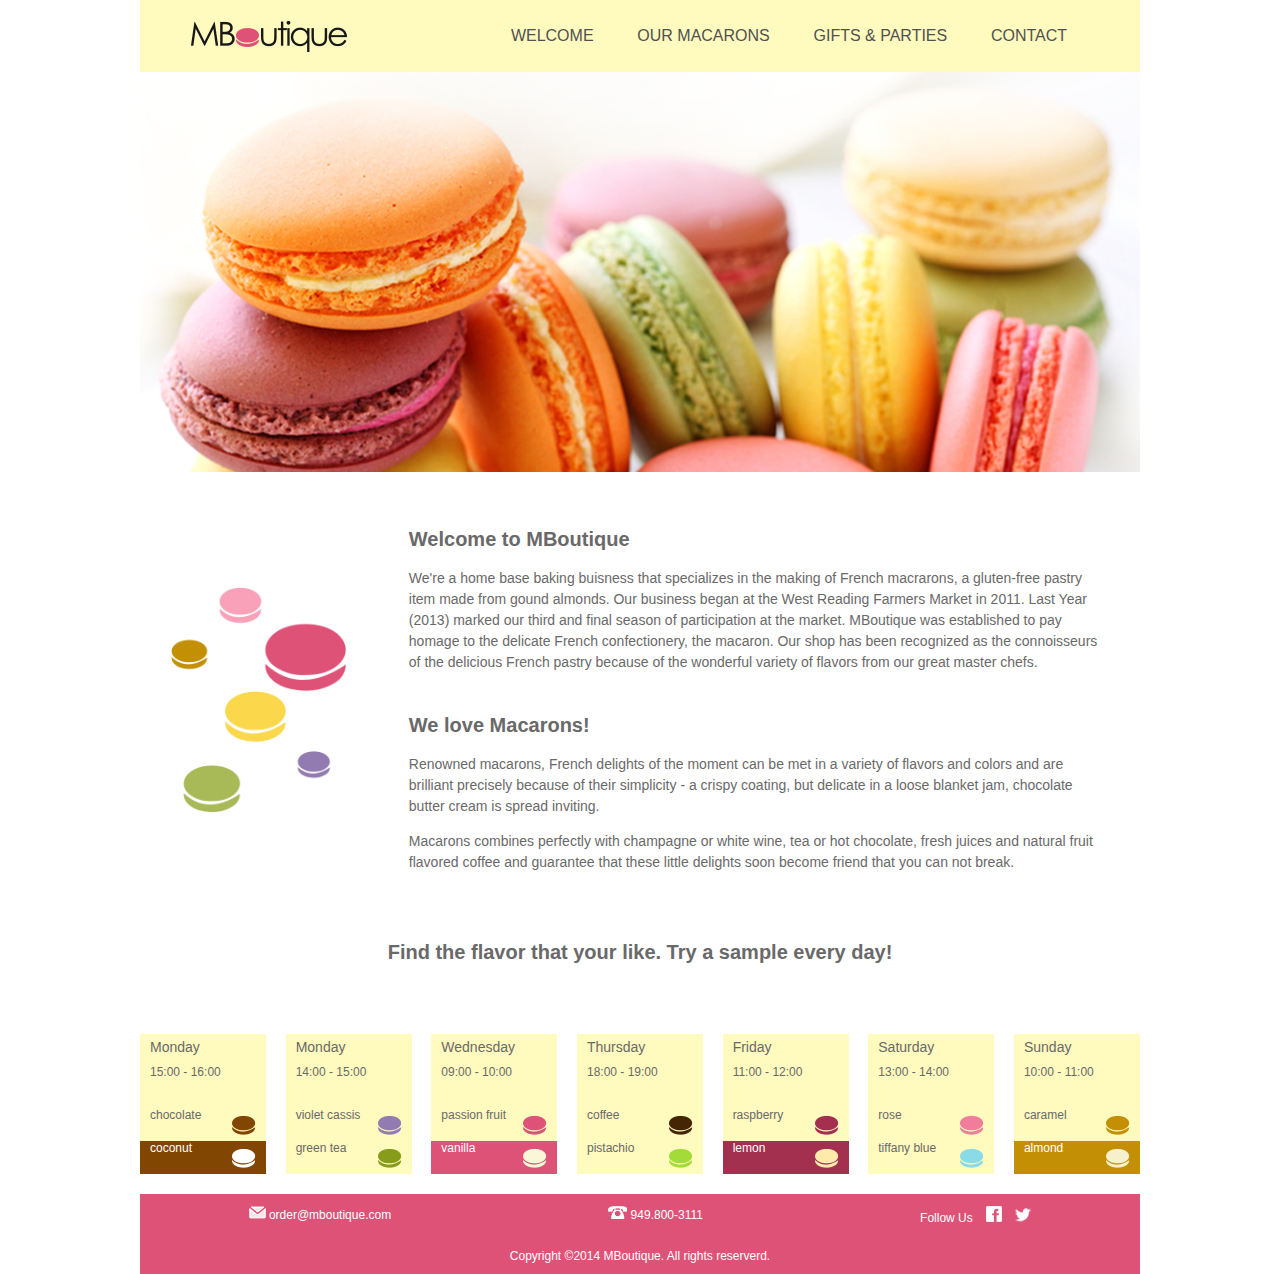
<file: index.html>
<!DOCTYPE html>
<html lang="en">
<head>
  <meta charset="UTF-8">
  <meta name="viewport" content="width=device-width, initial-scale=1.0">
  <meta http-equiv="X-UA-Compatible" content="ie=edge">
  <meta name="keywords" content="Macarons, MBoutique, web design, Darin Estrin, Darin, Estrin">
  <link rel="stylesheet" href="main.css">
  <link rel="stylesheet" href="index.css">
  <title>MBoutique | Home</title>
</head>
<body>
  <!-- Container -->
  <div class="container">
    <!-- Header -->
    <header>
      <img class="logo" src="assets/images/logo.png" alt="logo">
      <ul class="links">
        <li><a href="index.html">Welcome</a></li>
        <li><a href="our_macarons.html">Our Macarons</a></li>
        <li><a href="gifts_&_parties.html">Gifts & Parties</a></li>
        <li><a href="contact.html">Contact</a></li>
      </ul>
    </header> <!-- End Header-->
    
    <!-- Hero Image -->
    <section class="hero-image">
      <img class="welcome-image" src="assets/images/welcome-image.png" alt="welcome-image">
    </section>

    <!-- Welcome Message -->
    <div class="welcome">
      <img class="macarons-image" src="assets/images/macarons-image.png" alt="macarons-image">
      <div class="message">
        <h2 class="message-title">Welcome to MBoutique</h2>
        <p>We're a home base baking buisness that specializes in the making of French macrarons, a gluten-free pastry item made from gound almonds. Our business began at the West Reading Farmers Market in 2011. Last Year (2013) marked our third and final season of participation at the market. MBoutique was established to pay homage to the delicate French confectionery, the macaron. Our shop has been recognized as the connoisseurs of the delicious French pastry because of the wonderful variety of flavors from our great master chefs.</p>
        <br>
        <h2 class="message-title">We love Macarons!</h2>
        <p>Renowned macarons, French delights of the moment can be met in a variety of flavors and colors and are brilliant precisely because of their simplicity - a crispy coating, but delicate in a loose blanket jam, chocolate butter cream is spread inviting.</p>

        <p>Macarons combines perfectly with champagne or white wine, tea or hot chocolate, fresh juices and natural fruit flavored coffee and guarantee that these little delights soon become friend that you can not break.</p>
      </div>
    </div> <!-- End Welcome Message-->

    <!-- Daily Samples -->
    <div class="daily-samples">
      <h2 class="message-title">Find the flavor that your like. Try a sample every day!</h2>
      <div class="samples"> <!-- Sample Start -->
        <div class="sample"><!-- Monday Start-->
          <div class="day-wrapper">
            <p class="day">Monday</p>
            <p class="time">15:00 - 16:00</p>
          </div>
          <div class="flavors">
            <div class="flavor">
              <p>chocolate</p>
              <img src="assets/images/chocolate.png" alt="chocolate">
            </div>
            <div class="flavor coconut">
              <p class="special">coconut</p>
              <img src="assets/images/coconut.png" alt="coconut">
            </div>
          </div>
        </div> <!-- Monday End-->

        <div class="sample"><!-- Tuesday Start-->
          <div class="day-wrapper">
            <p class="day">Monday</p>
            <p class="time">14:00 - 15:00</p>
          </div>
          <div class="flavors">
            <div class="flavor">
              <p>violet cassis</p>
              <img src="assets/images/violet-cassis.png" alt="violet-cassis">
            </div>
            <div class="flavor">
              <p class="special">green tea</p>
              <img src="assets/images/green-tea.png" alt="green-tea">
            </div>
          </div>
        </div> <!-- Tuesday End-->

        <div class="sample"><!-- Wednesday Start-->
          <div class="day-wrapper">
            <p class="day">Wednesday</p>
            <p class="time">09:00 - 10:00</p>
          </div>
          <div class="flavors">
            <div class="flavor">
              <p>passion fruit</p>
              <img src="assets/images/passion-fruit.png" alt="passion-fruit">
            </div>
            <div class="flavor vanilla">
              <p class="special">vanilla</p>
              <img src="assets/images/vanilla.png" alt="vanilla">
            </div>
          </div>
        </div> <!-- Wednesday End-->

        <div class="sample"><!-- Thursay Start-->
          <div class="day-wrapper">
            <p class="day">Thursday</p>
            <p class="time">18:00 - 19:00</p>
          </div>
          <div class="flavors">
            <div class="flavor">
              <p>coffee</p>
              <img src="assets/images/coffee.png" alt="coffee">
            </div>
            <div class="flavor">
              <p class="special">pistachio</p>
              <img src="assets/images/pistachio.png" alt="pistachio">
            </div>
          </div>
        </div> <!-- Thursday End-->

        <div class="sample"><!-- Friday Start-->
          <div class="day-wrapper">
            <p class="day">Friday</p>
            <p class="time">11:00 - 12:00</p>
          </div>
          <div class="flavors">
            <div class="flavor">
              <p>raspberry</p>
              <img src="assets/images/raspbery.png" alt="raspberry">
            </div>
            <div class="flavor lemon">
              <p class="special">lemon</p>
              <img src="assets/images/lemon.png" alt="lemon">
            </div>
          </div>
        </div> <!-- Friday End-->

        <div class="sample"><!-- Saturday Start-->
          <div class="day-wrapper">
            <p class="day">Saturday</p>
            <p class="time">13:00 - 14:00</p>
          </div>
          <div class="flavors">
            <div class="flavor">
              <p>rose</p>
              <img src="assets/images/rose.png" alt="rose">
            </div>
            <div class="flavor">
              <p class="special">tiffany blue</p>
              <img src="assets/images/tiffany-blue.png" alt="tiffany-blue">
            </div>
          </div>
        </div> <!-- Saturday End-->

        <div class="sample"><!-- Sunday Start-->
          <div class="day-wrapper">
            <p class="day">Sunday</p>
            <p class="time">10:00 - 11:00</p>
          </div>
          <div class="flavors">
            <div class="flavor">
              <p>caramel</p>
              <img src="assets/images/caramel.png" alt="caramel">
            </div>
            <div class="flavor almond">
              <p class="special">almond</p>
              <img src="assets/images/almond.png" alt="almond">
            </div>
          </div>
        </div> <!-- Sunday End-->
      </div> <!-- Samples End -->
    </div><!-- End Daily Samples-->

    <!-- Footer -->
    <footer>
      <div class="contact">
        <p class="order"><img src="assets/images/mail.png" alt="mail"> order@mboutique.com</p>
        <p class="phone"><img src="assets/images/phone.png" alt="phone"> 949.800-3111</p>
        <p class="social-media">Follow Us <img src="assets/images/facebook.png" alt="facebook"> <img src="assets/images/twitter.png" alt="twitter"></p>
      </div>
      <p class="copyright">Copyright &copy;2014 MBoutique. All rights reserverd.</p>
    </footer>
    <!-- End Footer-->

  </div> <!-- End Container -->
  
</body>
</html>
</file>
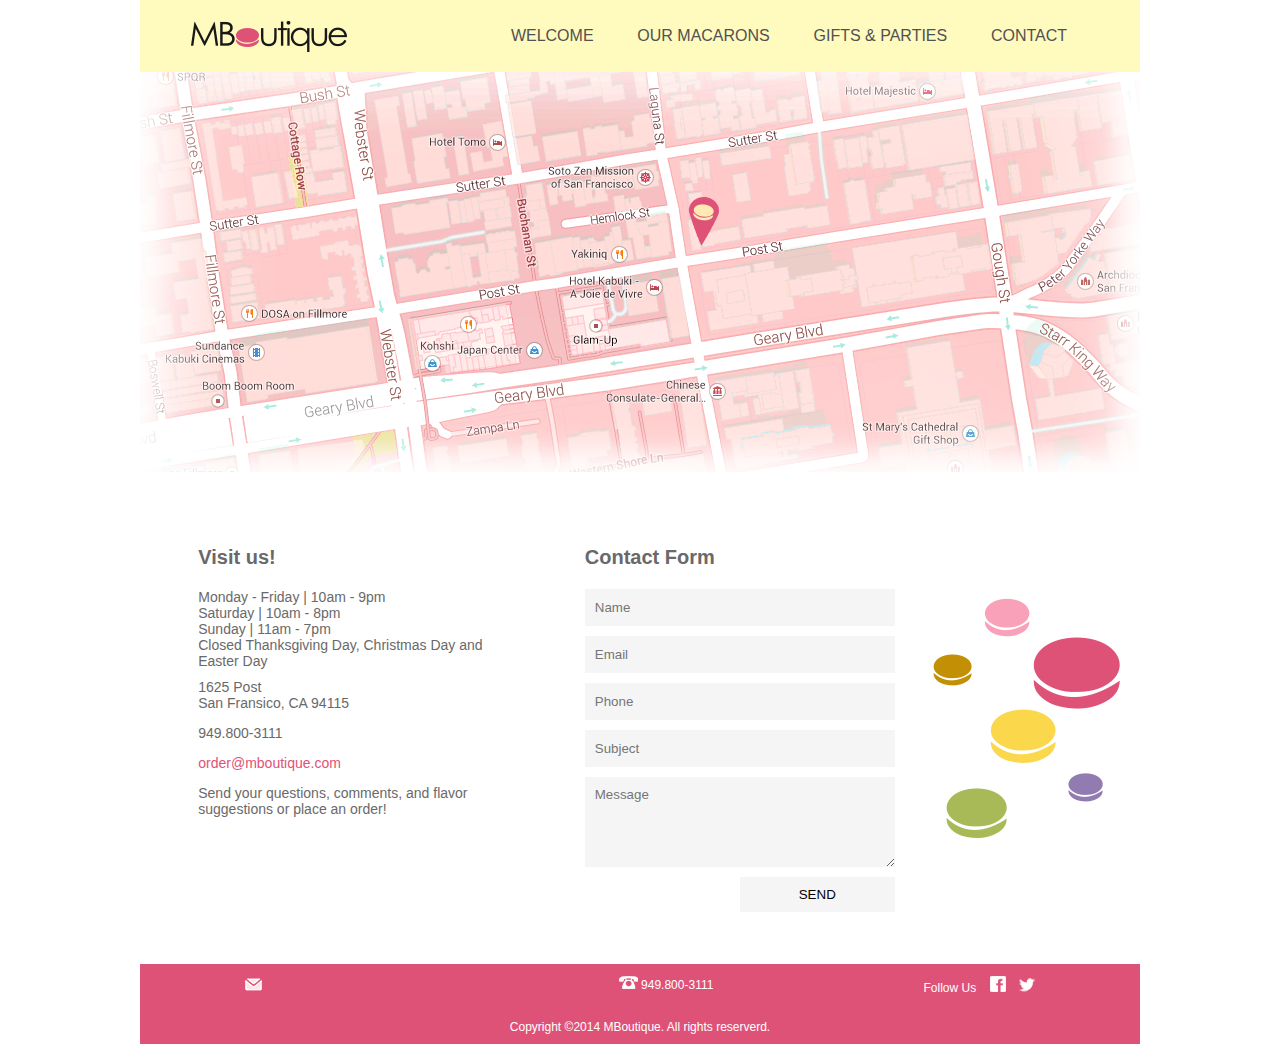
<file: contact.html>
<!DOCTYPE html>
<html lang="en">
<head>
  <meta charset="UTF-8">
  <meta name="viewport" content="width=device-width, initial-scale=1.0">
  <meta http-equiv="X-UA-Compatible" content="ie=edge">
  <meta name="keywords" content="Macarons, MBoutique, web design, Darin Estrin, Darin, Estrin">
  <link rel="stylesheet" href="main.css">
  <link rel="stylesheet" href="contact.css">
  <title>MBoutique | Contact</title>
</head>
<body>
  <!-- Container -->
  <div class="container">
    <!-- Header -->
    <header>
      <img class="logo" src="assets/images/logo.png" alt="logo">
      <ul class="links">
        <li><a href="index.html">Welcome</a></li>
        <li><a href="our_macarons.html">Our Macarons</a></li>
        <li><a href="gifts_&_parties.html">Gifts & Parties</a></li>
        <li><a href="contact.html">Contact</a></li>
      </ul>
    </header> <!-- End Header-->

    <!-- Hero Image -->
    <section class="hero-image">
      <img src="assets/images/contact-image.png" alt="contact-image">
    </section>
    
    <div class="contact-us">

      <div class="contact-info">
        <div class="visit-us">
          <h3>Visit us!</h3>
          <ul class="schedule">
            <li>Monday - Friday | 10am - 9pm</li>
            <li>Saturday | 10am - 8pm</li>
            <li>Sunday | 11am - 7pm</li>
            <li>Closed Thanksgiving Day, Christmas Day and Easter Day</li>
          </ul>
  
          <ul>
            <li>1625 Post</li>
            <li>San Fransico, CA 94115</li>
          </ul>
  
          <p>949.800-3111</p>
          <a href="order@mboutique.com" class="order">order@mboutique.com</a>
          <p>Send your questions, comments, and flavor suggestions or place an order!</p>
          
        </div>
    
        <div class="contact-form">
          <h3>Contact Form</h3>
          <input type="text" placeholder="Name">
          <input type="text" placeholder="Email">
          <input type="text" placeholder="Phone">
          <input type="text" placeholder="Subject">
          <textarea name="message" placeholder="Message"></textarea>
          <button>Send</button>
        </div>
      </div>

      <div class="image macarons-image">
        <img src="assets/images/macarons-image.png" alt="macarons-image">
      </div>
    </div>

    <footer>
        <div class="contact">
          <p class="order"><img src="assets/images/mail.png" alt="mail"> order@mboutique.com</p>
          <p class="phone"><img src="assets/images/phone.png" alt="phone"> 949.800-3111</p>
          <p class="social-media">Follow Us <img src="assets/images/facebook.png" alt="facebook"> <img src="assets/images/twitter.png" alt="twitter"></p>
        </div>
        <p class="copyright">Copyright &copy;2014 MBoutique. All rights reserverd.</p>
      </footer>
      <!-- End Footer-->

  </div> <!-- End Container -->
  
</body>
</html>
</file>
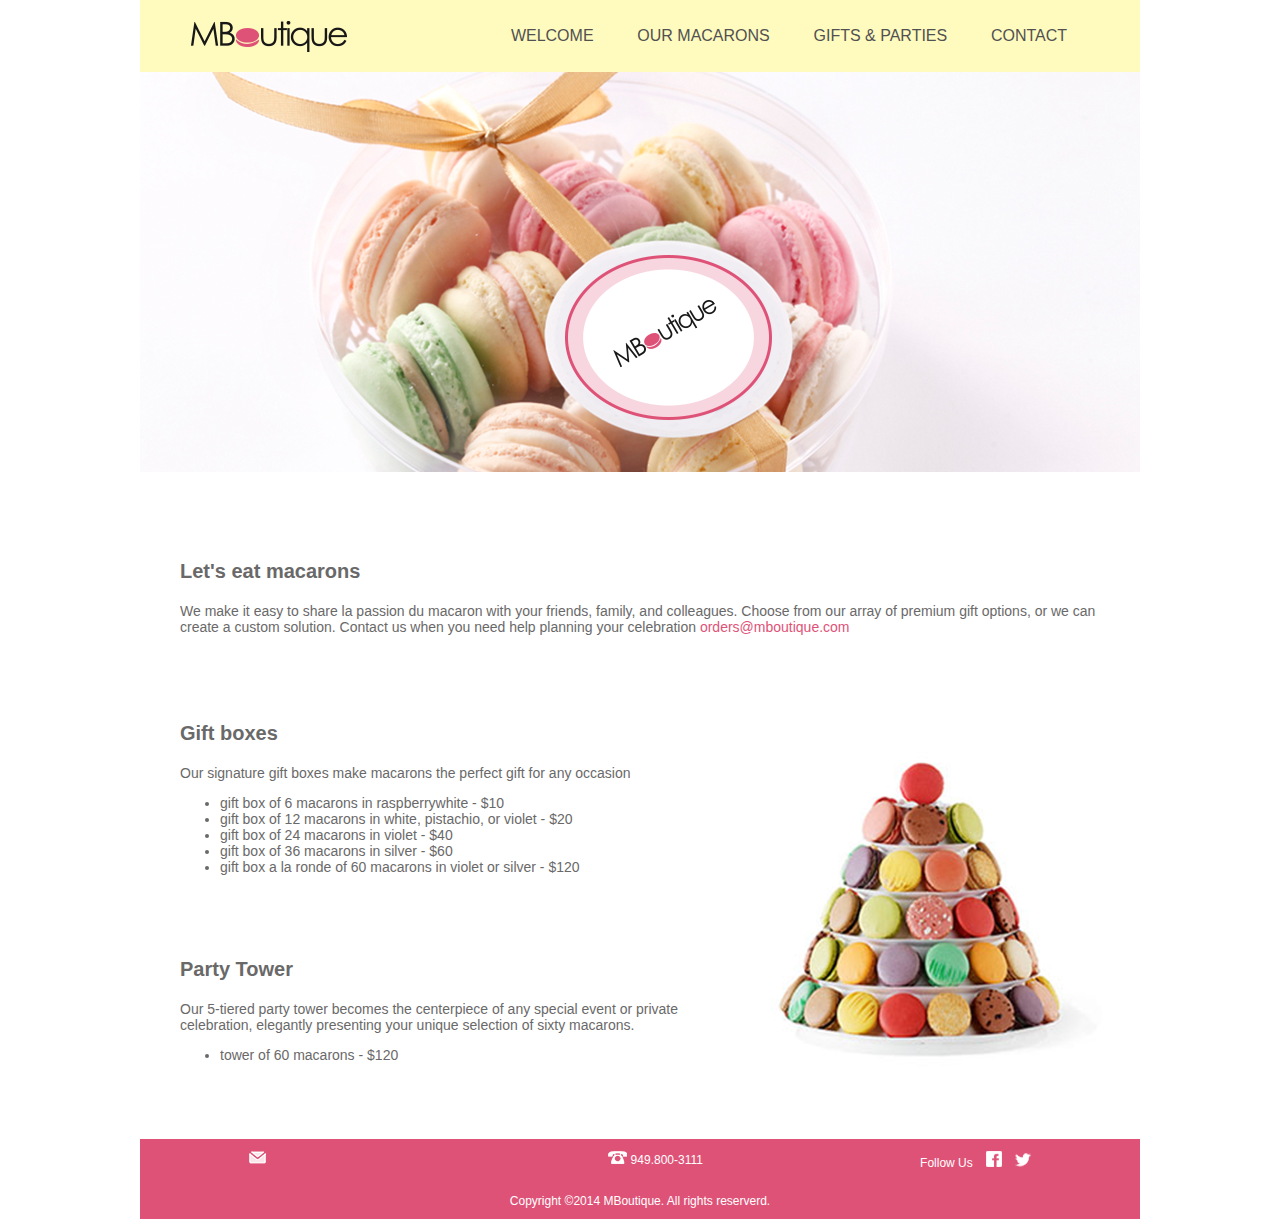
<file: gifts_&_parties.html>
<!DOCTYPE html>
<html lang="en">
<head>
  <meta charset="UTF-8">
  <meta name="viewport" content="width=device-width, initial-scale=1.0">
  <meta http-equiv="X-UA-Compatible" content="ie=edge">
  <meta name="keywords" content="Macarons, MBoutique, web design, Darin Estrin, Darin, Estrin">
  <link rel="stylesheet" href="main.css">
  <link rel="stylesheet" href="gifts_&_parties.css">
  <title>MBoutique | Gifts & Parties</title>
</head>
<body>
  <!-- Container -->
  <div class="container">
    <!-- Header -->
    <header>
      <img class="logo" src="assets/images/logo.png" alt="logo">
      <ul class="links">
        <li><a href="index.html">Welcome</a></li>
        <li><a href="our_macarons.html">Our Macarons</a></li>
        <li><a href="gifts_&_parties.html">Gifts & Parties</a></li>
        <li><a href="contact.html">Contact</a></li>
      </ul>
    </header> <!-- End Header-->

    <!-- Hero Image -->
    <section class="hero-image">
      <img src="assets/images/gifts-parties-image.png" alt="gifts-parties-image">
    </section>
    
    <div class="gifts-parties">
        <div class="message">
          <h3>Let's eat macarons</h3>
          <p>We make it easy to share la passion du macaron with your friends, family, and colleagues. Choose from our array of premium gift options, or we can create a custom solution. Contact us when you need help planning your celebration <a class="order" href="orders@mboutique.com">orders@mboutique.com</a></p>
        </div>
  
        <div class="gift-boxes">
          <h3>Gift boxes</h3>
          <p>Our signature gift boxes make macarons the perfect gift for any occasion</p>
          <ul class="list">
            <li>gift box of 6 macarons in raspberrywhite - $10</li>
            <li>gift box of 12 macarons in white, pistachio, or violet - $20</li>
            <li>gift box of 24 macarons in violet - $40</li>
            <li>gift box of 36 macarons in silver - $60</li>
            <li>gift box a la ronde of 60 macarons in violet or silver - $120</li>
          </ul>
        </div>
  
        <div class="party-tower">
          <h3>Party Tower</h3>
          
          <p>Our 5-tiered party tower becomes the centerpiece of any special event or private celebration, elegantly presenting your unique selection of sixty macarons.</p>

          <ul class="list">
            <li>tower of 60 macarons - $120</li>
          </ul>
        </div>
      </div>

    <!-- Footer -->
    <footer>
      <div class="contact">
        <p class="order"><img src="assets/images/mail.png" alt="mail"> order@mboutique.com</p>
        <p class="phone"><img src="assets/images/phone.png" alt="phone"> 949.800-3111</p>
        <p class="social-media">Follow Us <img src="assets/images/facebook.png" alt="facebook"> <img src="assets/images/twitter.png" alt="twitter"></p>
      </div>
      <p class="copyright">Copyright &copy;2014 MBoutique. All rights reserverd.</p>
    </footer>
    <!-- End Footer-->

  </div> <!-- End Container -->
  
</body>
</html>
</file>
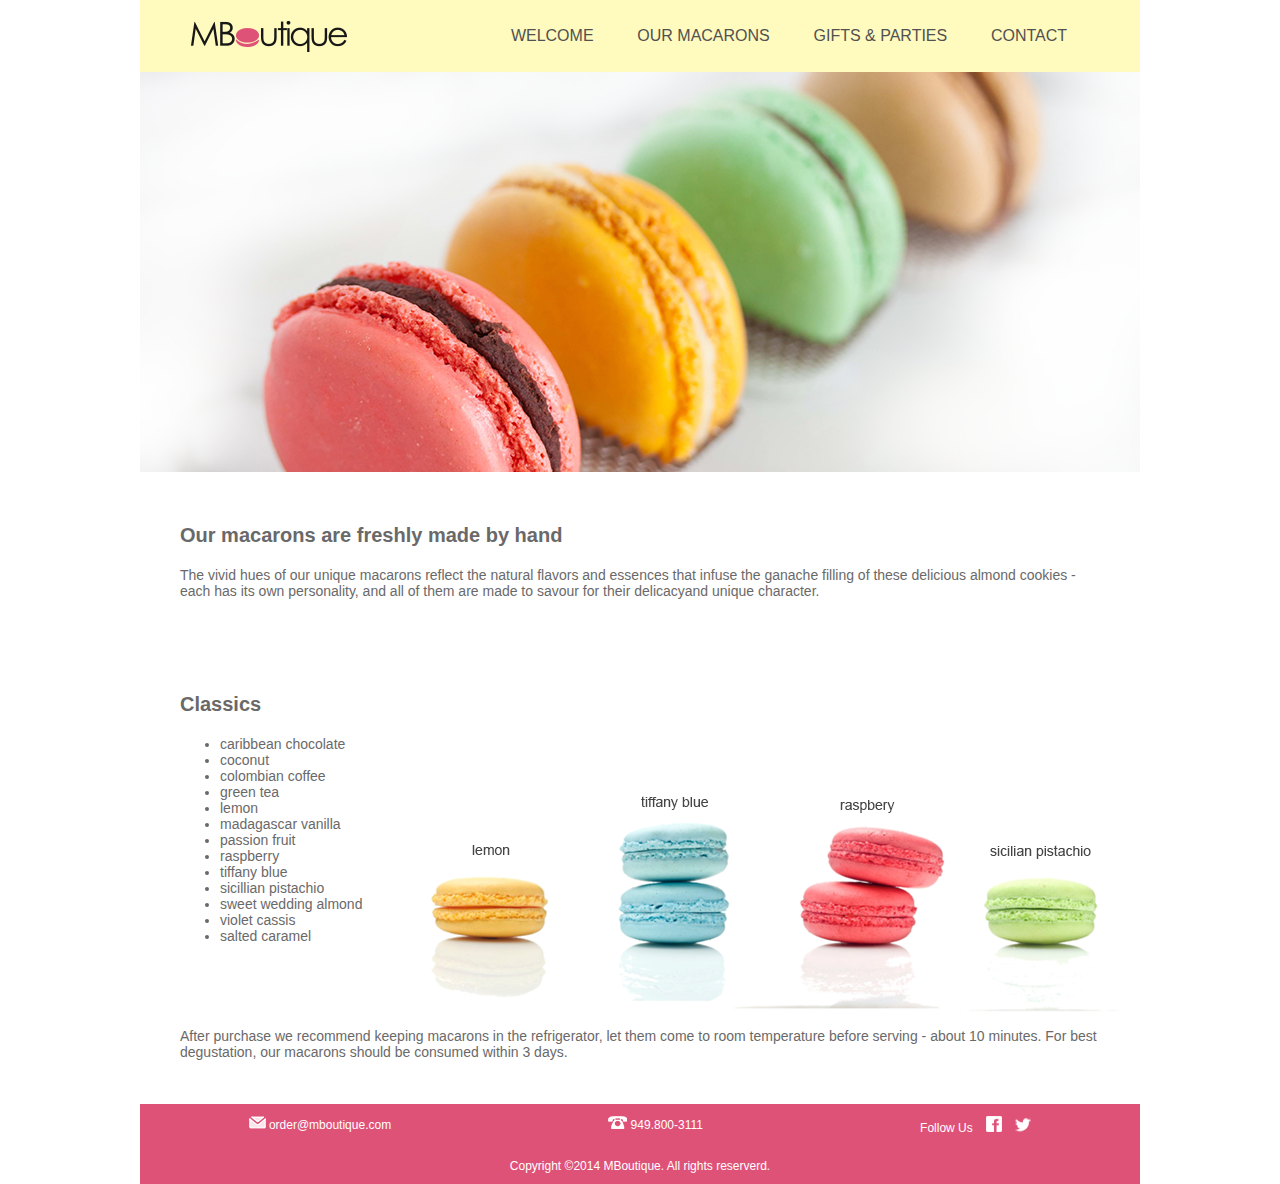
<file: our_macarons.html>
<!DOCTYPE html>
<html lang="en">
<head>
  <meta charset="UTF-8">
  <meta name="viewport" content="width=device-width, initial-scale=1.0">
  <meta http-equiv="X-UA-Compatible" content="ie=edge">
  <meta name="keywords" content="Macarons, MBoutique, web design, Darin Estrin, Darin, Estrin">
  <link rel="stylesheet" href="main.css">
  <link rel="stylesheet" href="our_macarons.css">
  <title>MBoutique | Our Macarons</title>
</head>
<body>
  <!-- Container -->
  <div class="container">
    <!-- Header -->
    <header>
      <img class="logo" src="assets/images/logo.png" alt="logo">
      <ul class="links">
        <li><a href="index.html">Welcome</a></li>
        <li><a href="our_macarons.html">Our Macarons</a></li>
        <li><a href="gifts_&_parties.html">Gifts & Parties</a></li>
        <li><a href="contact.html">Contact</a></li>
      </ul>
    </header> <!-- End Header-->

    <!-- Hero Image -->
    <section class="hero-image">
      <img src="assets/images/our-macarons-image.png" alt="our-macarons-image">
    </section>
    
    <div class="our-macarons">
      <div class="message">
        <h3>Our macarons are freshly made by hand</h3>
        <p>The vivid hues of our unique macarons reflect the natural flavors and essences that infuse the ganache filling of these delicious almond cookies - each has its own personality, and all of them are made to savour for their delicacyand unique character.</p>
      </div>

      <div class="flavor-list">
        <h3>Classics</h3>
        <ul class="flavors">
          <li>caribbean chocolate</li>
          <li>coconut</li>
          <li>colombian coffee</li>
          <li>green tea</li>
          <li>lemon</li>
          <li>madagascar vanilla</li>
          <li>passion fruit</li>
          <li>raspberry</li>
          <li>tiffany blue</li>
          <li>sicillian pistachio</li>
          <li>sweet wedding almond</li>
          <li>violet cassis</li>
          <li>salted caramel</li>
        </ul>
      </div>

      <p>After purchase we recommend keeping macarons in the refrigerator, let them come to room temperature before serving - about 10 minutes. For best degustation, our macarons should be consumed within 3 days.</p>
    </div>

    <!-- Footer -->
    <footer>
        <div class="contact">
          <p class="order"><img src="assets/images/mail.png" alt="mail"> order@mboutique.com</p>
          <p class="phone"><img src="assets/images/phone.png" alt="phone"> 949.800-3111</p>
          <p class="social-media">Follow Us <img src="assets/images/facebook.png" alt="facebook"> <img src="assets/images/twitter.png" alt="twitter"></p>
        </div>
        <p class="copyright">Copyright &copy;2014 MBoutique. All rights reserverd.</p>
      </footer>
      <!-- End Footer-->

  </div> <!-- End Container -->
  
</body>
</html>
</file>
<file: main.css>
body {
  color: #6a6969;
  font-family: Arial, Helvetica, sans-serif;
  font-size: 10px;
  margin: 0;
  padding: 0;
}

.container {
  margin: 0 auto;
  max-width: 1000px;
}

/* Header */

header {
  align-items: center;
  background-color: #fffabe;
  display: flex;
  height: 72px;
  justify-content: space-around;
  width: 100%;
}

.links {
  display: flex;
  justify-content: space-around;
  list-style: none;
  width: 60%;
}

.links a {
  font-size: 1.6em;
  color: #515151;
  text-decoration: none;
  text-transform: uppercase;
}

.links a:hover {
  color: #d42551
}

/* Footer */
footer {
  background-color: #df5277;
  display: flex;
  flex-direction: column;
  height: 80px;
  justify-content: space-around;
  width: 100%;
}

footer p {
  color: #ffffff;
  font-size: 1.2em;
}

.contact {
  display: flex;
  justify-content: space-around;
}

.copyright {
  align-self: center;
}

.social-media img {
  margin-left: 10px;
}

/* Images */
.hero-image img {
  height: auto;
  width: 100%;
}

@media screen and (max-width: 900px) {
  .container {
    min-width: 320px;
    width: 100vw;
  }

  header {
    flex-direction: column;
    justify-content: space-around;
  }

  .links {
    justify-content: space-between;
    padding-left: 0;
    width: 90vw;
  }

  .links li {
    font-size: 2vw;
  }

  .macarons-image {
    display: none;
  }

  .hero-image {
    height: auto;
    width: 100%;
  }

  footer {
    height: auto;
  }

  .contact {
    flex-wrap: wrap;
  }

  .order, .phone {
    text-align: center;
    width: 50%;
  }

  footer .order {
    color: #ffffff;
  }
}
</file>
<file: index.css>
/* Welcome Pagge */

.welcome {
  align-items: center;
  display: flex;
  justify-content: space-around;
  height: 50vh;
}

.message {
  width: 70%;
}

.message-title {
  font-size: 2em;
}

.welcome p {
  font-size: 1.4em;
  line-height: 1.5em;
}

.daily-samples {
  align-items: center;
  display: flex;
  flex-direction: column;
  height: 30vh;
  justify-content: space-between;
}

.samples {
  align-content: space-around;
  display: flex;
  height: 160px;
  justify-content: space-between;
  width: 100%;
}

.sample {
  background-color: #fffabe;
  display: flex;
  flex-direction: column;
  justify-content: space-between;
  height: 140px;
  width: 126px;
}

.sample p {
  font-size: 1.2em;
  padding-left: 10px;
}

.sample img {
  padding-right: 10px;
}

.day-wrapper {
  display: flex;
  flex-direction: column;
  justify-content: space-around;
  height: 50px;
}

.day-wrapper p {
  margin: 0;
}

.sample .day {
  font-size: 1.4em;
}

.flavors {
  align-content: space-between;
  display: flex;
  flex-direction: column;
}

.flavor p {
  height: 33px;
  margin: 0;
}

.flavor {
  align-content: center;
  align-items: center;
  display: flex;
  height: 33px;
  justify-content: space-between;
}

.coconut {
  background-color: #824603;
  color: #ffffff;
}

.vanilla {
  background-color: #df5277;
  color: #ffffff;
}

.lemon {
  background-color: #a2304e;
  color: #ffffff;
}

.almond {
  background-color: #c39005;
  color: #ffffff;
}

/* Images */

.macarons-image {
  height: 50%;
  width: auto;
}

@media screen and (max-width: 900px) {
  .daily-samples {
    display: none;
  }

  .welcome {
    height: auto;
  }
}
</file>
<file: contact.css>
.contact-us {
  display: flex;
  height: 50vh;
  justify-content: space-around;
  max-width: 1000px;
  padding: 20px;
}

.contact-info {
  align-self: center;
  display: flex;
  flex: 2;
  justify-content: space-around;
}

h3 {
  color: #6a6969;
  font-size: 2em;
}

.contact-us ul {
  list-style: none;
  padding: 0;
}

.contact-us ul li, .order, p {
  color: #6a6969;
  font-size: 1.4em;
}

.visit-us {
  width: 310px;
}

.order {
  color: #df5277;
  text-decoration: none;
}

.contact-form {
  display: flex;
  width: 310px;
  flex-direction: column;
}

.image {
  align-self: center;
}

input[type='text'] {
  background-color: #f5f5f5;
  border: none;
  height: 35px;
  padding-left: 10px;
  margin-bottom: 10px;
}

textarea {
  background-color: #f5f5f5;
  border: none;
  font-family: Arial, Helvetica, sans-serif;
  height: 70px;
  padding: 10px;
  margin-bottom: 10px;
}

button {
  align-self: flex-end;
  background-color: #f5f5f5;
  border: none;
  height: 35px;
  text-transform: uppercase;
  width: 155px;
}

@media screen and (max-width: 900px) {
  .contact-us {
    height: auto;
  }

  .contact-info {
    align-items: center;
    flex-direction: column;
  }
}
</file>
<file: gifts_&_parties.css>
.gifts-parties {
  background-image: url(assets/images/gifts-parties-background.png);
  display: flex;
  flex-direction: column;
  height: 65vh;
  justify-content: space-around;
  padding: 40px 40px;
  max-width: 1000px;
}

.order {
  color: #df5277;
  text-decoration: none;
}

h3 {
  color: #6a6969;
  font-size: 2em;
}

.gifts-parties li, p {
  color: #6a6969;
  font-size: 1.4em;
}

.party-tower {
  width: 60%;
}

@media screen and (max-width: 900px) {
  .gifts-parties {
    background: none;
    height: auto;
  }
  
  .party-tower {
    width: 100%;
  } 
}
</file>
<file: our_macarons.css>
.our-macarons {
  background-image: url(assets/images/our-macarons-background.png);
  display: flex;
  flex-direction: column;
  height: 70vh;
  justify-content: space-around;
  padding:0 40px;
  max-width: 1000px;
}

h3 {
  font-size: 2em;
  color: #6a6969;
}

.flavors > li, p {
  font-size: 1.4em;
  color: #6a6969;
}

@media screen and (max-width: 900px) {
  .our-macarons {
    background: none;
    height: auto;
  }
}
</file>
